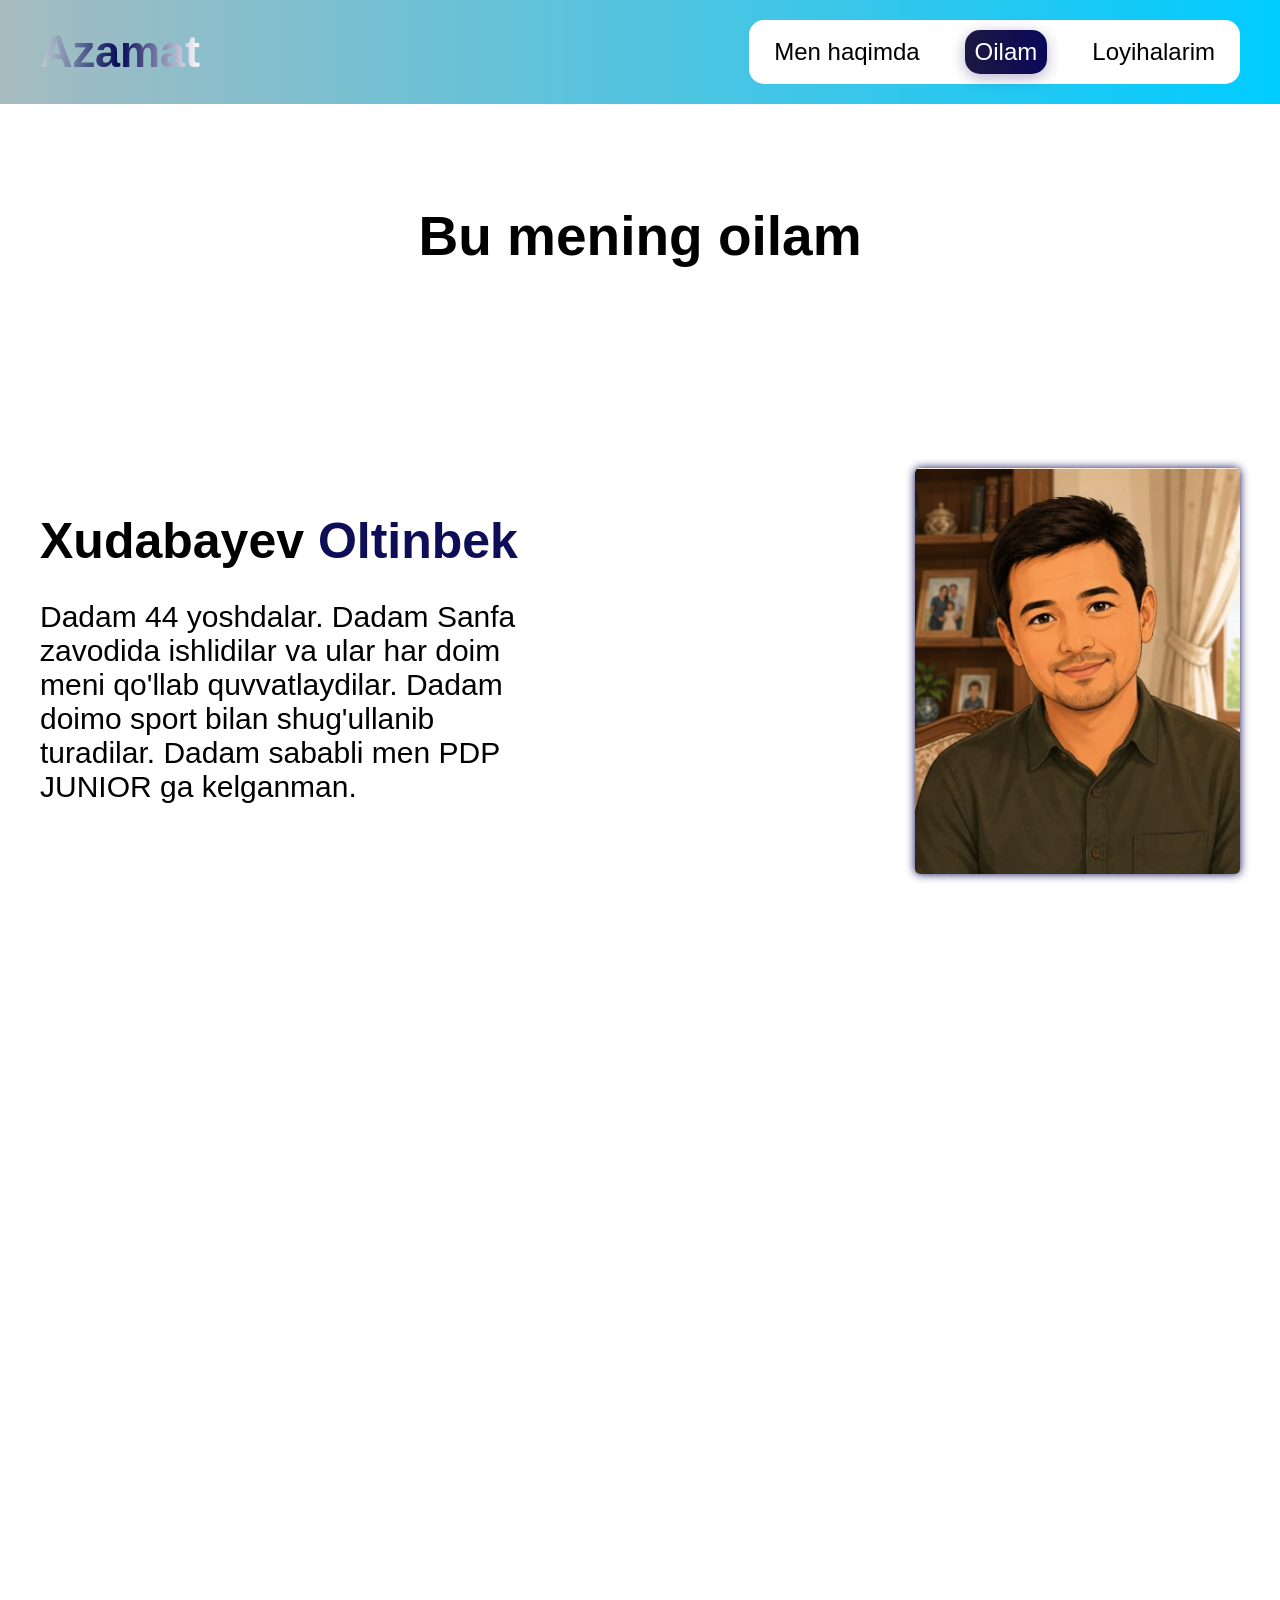
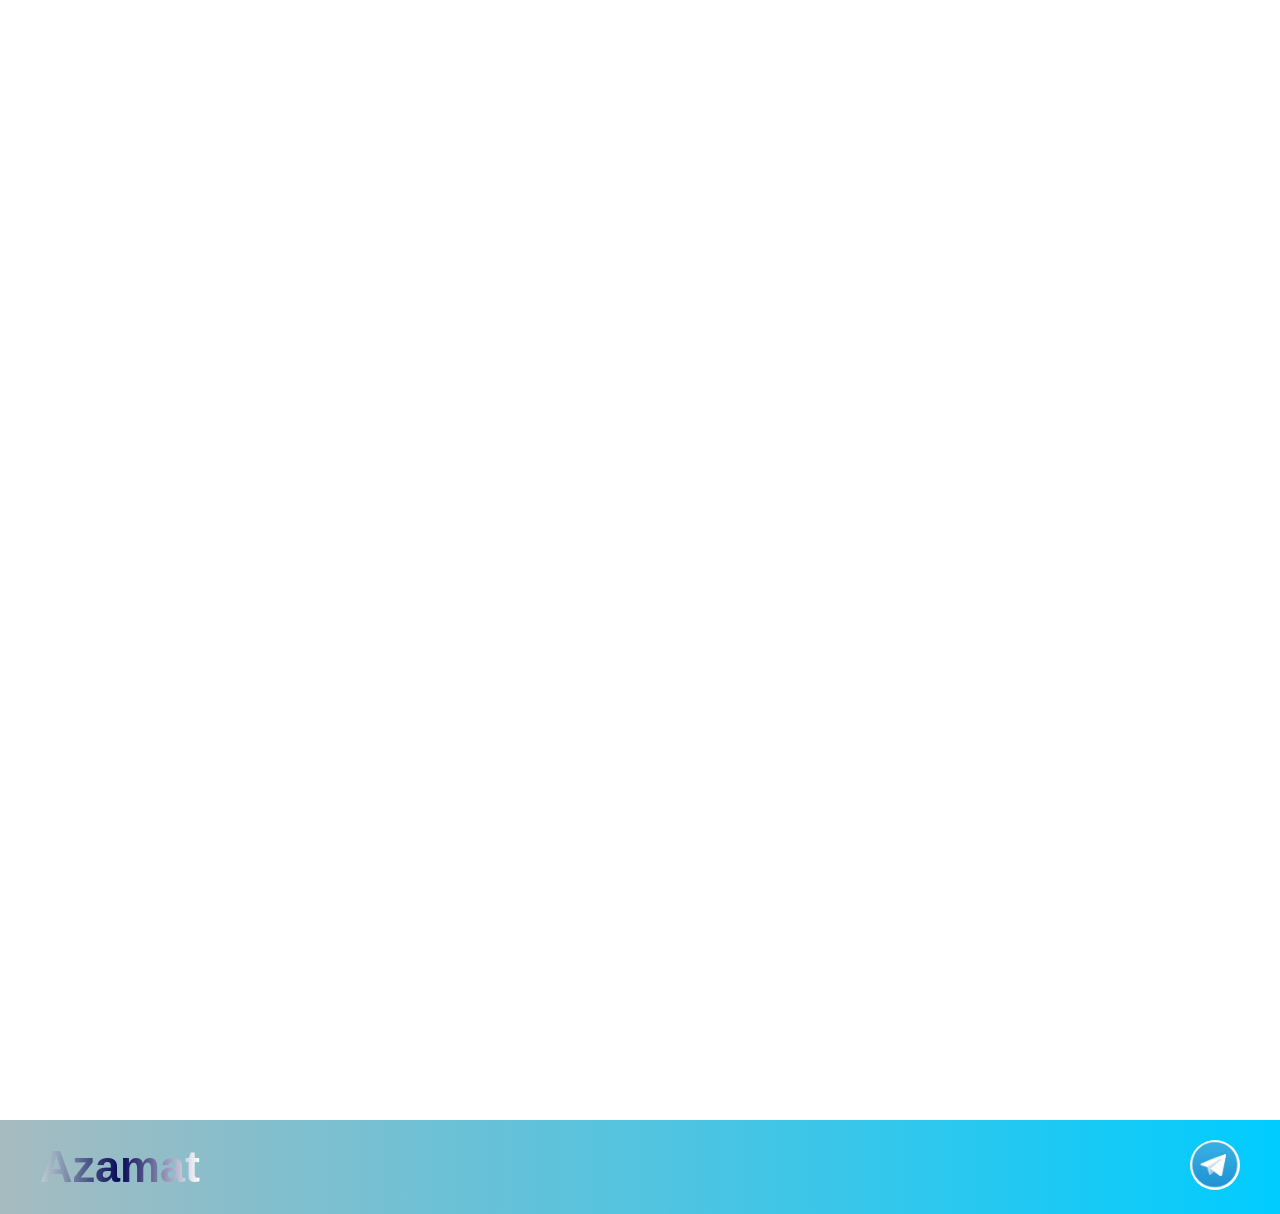
<file: family.html>
<!doctype html>
<html lang="en">
  <head>
    <meta charset="UTF-8" />
    <meta name="viewport" content="width=device-width, initial-scale=1.0" />
    <title>Portfolio</title>
    <link rel="stylesheet" href="/style.css" />
    <link href="https://unpkg.com/aos@2.3.1/dist/aos.css" rel="stylesheet" />
  </head>
  <body>
    <header class="site-header">
      <div class="conteiner">
        <div class="header-wrapper">
          <a class="logo-link" href="index.html">Azamat</a>

          <nav class="navbar">
            <ul class="navbar-list">
              <li>
                <a class="navbar-link" href="index.html">Men haqimda</a>
              </li>
              <li>
                <a class="navbar-link active" href="family.html">Oilam</a>
              </li>
              <li>
                <a class="navbar-link" href="project.html">Loyihalarim</a>
              </li>
            </ul>
          </nav>
        </div>
      </div>
    </header>

    <main>
      <section class="family-hero">
        <div class="conteiner">
          <h2 class="family-title">Bu mening oilam</h2>
          <ul class="family-list">
            <li class="family-item">
              <div data-aos="fade-right">
                <div class="family-box">
                  <h3 class="family-name">Xudabayev <span>Oltinbek</span></h3>
                  <p class="family-desc">
                    Dadam 44 yoshdalar. Dadam Sanfa zavodida ishlidilar va ular
                    har doim meni qo'llab quvvatlaydilar. Dadam doimo sport
                    bilan shug'ullanib turadilar. Dadam sababli men PDP JUNIOR
                    ga kelganman.
                  </p>
                </div>
              </div>
              <div data-aos="fade-left">
                <img class="family-img" src="/img/dad1.jpg" alt="" />
              </div>
            </li>
            <li class="family-item item2">
              <div data-aos="fade-left">
                <div class="family-box">
                  <h3 class="family-name">Alibayeva <span>Nagima</span></h3>
                  <p class="family-desc">
                    Oyim 42 yoshdalar, lekin yoshlariga qaraganda juda ham
                    go'zal ko'rinadilar. Onam xar doim bizga mazali taomlar va
                    shirinliklar tayyorlab beradilar. Ular juda ham mehribonlar.
                  </p>
                </div>
              </div>
              <div data-aos="fade-right">
                <img class="family-img" src="/img/mam1.jpg" alt="" />
              </div>
            </li>
            <li class="family-item">
              <div data-aos="fade-right">
                <div class="family-box">
                  <h3 class="family-name">Yusupov <span>Sagin</span></h3>
                  <p class="family-desc">
                    Ular hozirda 17 yoshdalar va ular huquq va ingliz tilini
                    juda ham yaxshi biladilar. Akam 11-sinfda o'qiyabdilar va
                    har kuni huquq fanini o'rganadilar.
                  </p>
                </div>
              </div>
              <div data-aos="fade-left">
                <img class="family-img" src="/img/brother1.jpg" alt="" />
              </div>
            </li>
            <li class="family-item item4">
              <div data-aos="fade-left">
                <div class="family-box">
                  <h3 class="family-name">Yusupov <span>Aybek</span></h3>
                  <p class="family-desc">
                    U 11 yoshda va u 5-sinifda oqiydi. Ukam juda ham ko'p
                    narsalarga qiziqadi va men qilgan ishlarni u ham qilgisi
                    keladi.
                  </p>
                </div>
              </div>
              <div data-aos="fade-right">
                <img class="family-img" src="/img/boys1.jpg" alt="" />
              </div>
            </li>
          </ul>
        </div>
      </section>

      <section class="site-footer">
        <div class="conteiner">
          <div class="footer-wrapper">
            <a class="logo-link" href="index.html">Azamat</a>
            <div class="social-box">
              <a href="https://t.me/yspvvvvv7"
                ><img class="telegram" src="/img/image copy 4.png" alt=""
              /></a>
            </div>
          </div>
        </div>
      </section>
    </main>

    <script src="https://unpkg.com/aos@2.3.1/dist/aos.js"></script>
    <script>
      AOS.init();
    </script>
  </body>
</html>
</file>
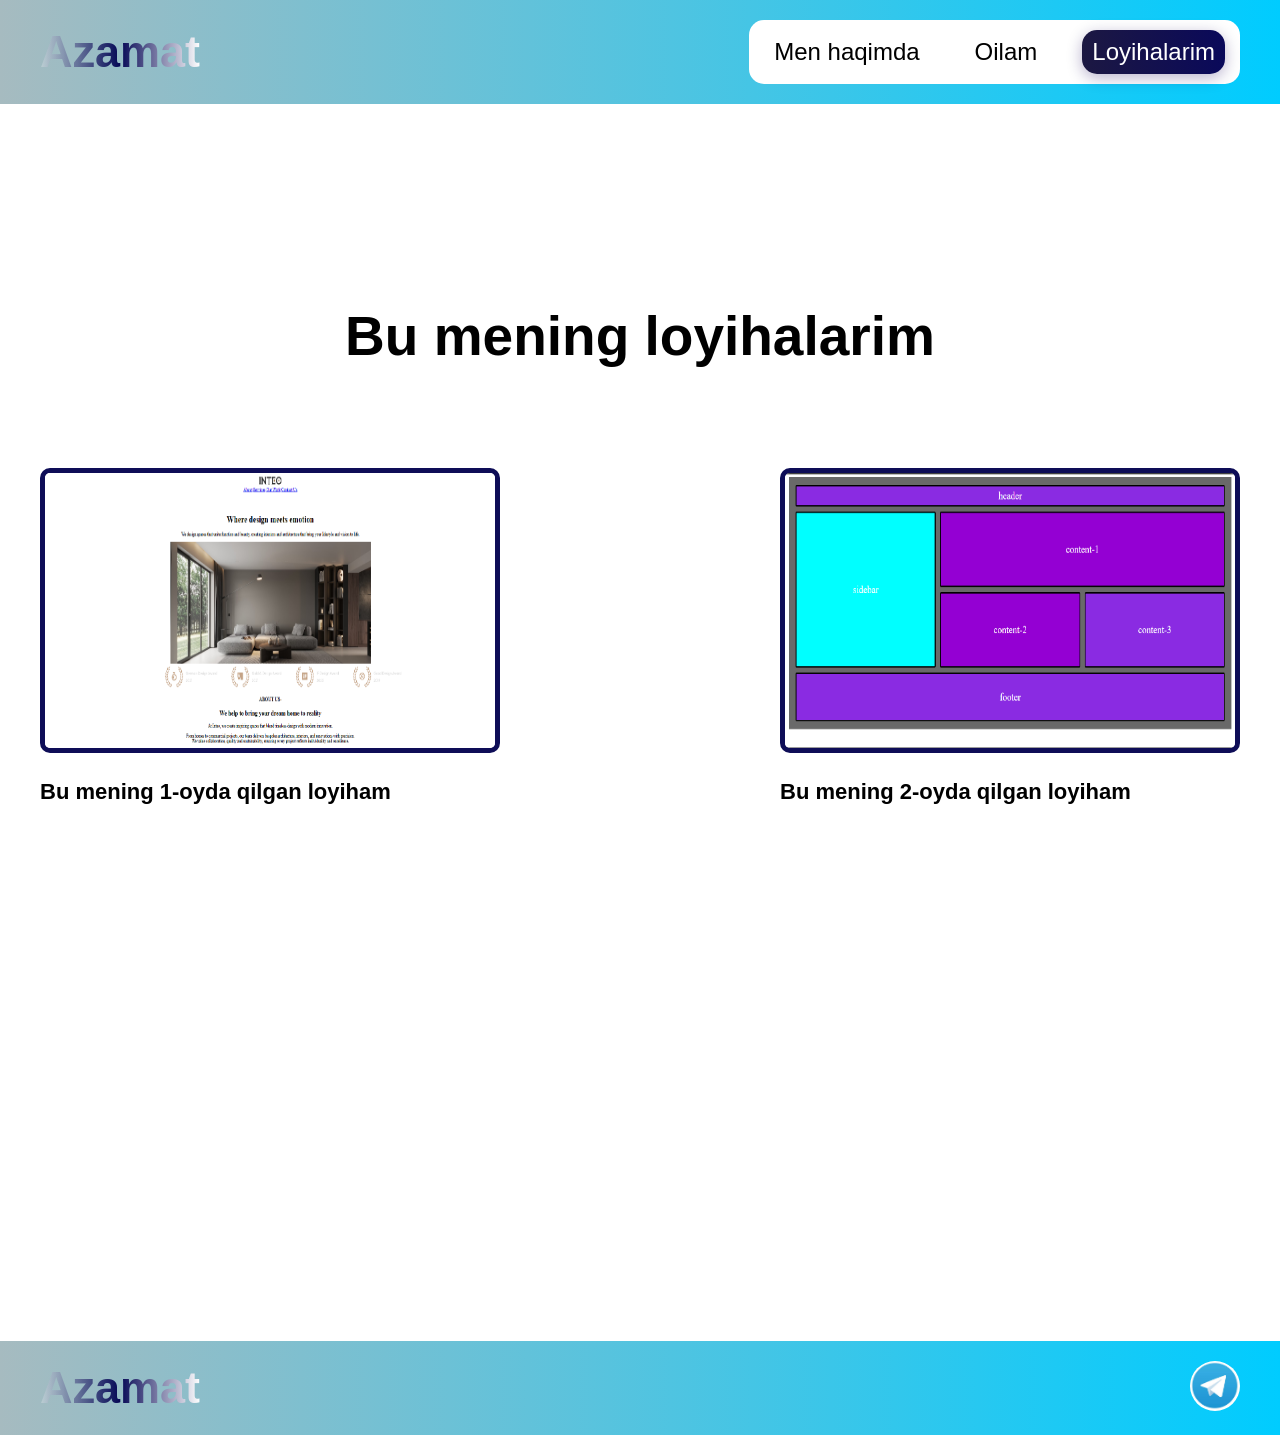
<file: project.html>
<!doctype html>
<html lang="en">
  <head>
    <meta charset="UTF-8" />
    <meta name="viewport" content="width=device-width, initial-scale=1.0" />
    <title>Portfolio</title>
    <link rel="stylesheet" href="/style.css" />
    <link href="https://unpkg.com/aos@2.3.1/dist/aos.css" rel="stylesheet" />
  </head>
  <body>
    <header class="site-header">
      <div class="conteiner">
        <div class="header-wrapper">
          <a class="logo-link" href="index.html">Azamat</a>

          <nav class="navbar">
            <ul class="navbar-list">
              <li>
                <a class="navbar-link" href="index.html">Men haqimda</a>
              </li>
              <li><a class="navbar-link" href="family.html">Oilam</a></li>
              <li>
                <a class="navbar-link active" href="project.html"
                  >Loyihalarim</a
                >
              </li>
            </ul>
          </nav>
        </div>
      </div>
    </header>

    <main>
      <section class="projects-hero">
        <div class="conteiner">
          <h2 class="project-title">Bu mening loyihalarim</h2>
          <ul class="project-list">
            <div data-aos="fade-right">
              <li class="project-item">
                <a href="https://inteo1.netlify.app" target="_blank">
                  <img class="project-img" src="/img/1oy.png" alt="" />
                </a>
                <p class="project-desc">Bu mening 1-oyda qilgan loyiham</p>
              </li>
            </div>
            <div data-aos="fade-left">
              <li class="project-item">
                <a href="https://kubiki1.netlify.app/" target="_blank">
                  <img class="project-img" src="/img/2oy.png" alt="" />
                </a>
                <p class="project-desc">Bu mening 2-oyda qilgan loyiham</p>
              </li>
            </div>
            <div data-aos="fade-right">
              <li class="project-item">
                <a href="https://second1.netlify.app/" target="_blank">
                  <img class="project-img" src="/img/3oy.png" alt="" />
                </a>
                <p class="project-desc">Bu mening 3-oyda qilgan loyiham</p>
              </li>
            </div>
            <div data-aos="fade-left">
              <li class="project-item">
                <a href="https://product1w.netlify.app/" target="_blank">
                  <img class="project-img" src="/img/3.5oy.png" alt="" />
                </a>
                <p class="project-desc">
                  Bu mening 3-oyning 5darsda qilgan loyiham
                </p>
              </li>
            </div>
          </ul>
        </div>
      </section>

      <section class="site-footer">
        <div class="conteiner">
          <div class="footer-wrapper">
            <a class="logo-link" href="index.html">Azamat</a>
            <div class="social-box">
              <a href="https://t.me/yspvvvvv7"
                ><img class="telegram" src="/img/image copy 4.png" alt=""
              /></a>
            </div>
          </div>
        </div>
      </section>
    </main>

    <script src="https://unpkg.com/aos@2.3.1/dist/aos.js"></script>
    <script>
      AOS.init();
    </script>
  </body>
</html>
</file>
<file: style.css>
* {
  margin: 0;
  padding: 0;
  box-sizing: border-box;
}

html {
  scroll-behavior: smooth;
}

body {
  margin: 0;
  overflow-x: hidden;
  font-family: "Inter", sans-serif;
}

.site-header {
  position: sticky;
  top: 0;
  z-index: 100;
  padding-block: 20px;
  padding-block-start: 20px;
  padding-block-end: 20px;
  background: linear-gradient(90deg, #00ceff, #1c6e5a);
  background-image: linear-gradient(
    90deg,
    rgb(0, 206, 255),
    rgba(0, 174, 255, 0.144)
  );
  background-position-x: initial;
  background-position-y: initial;
  background-size: initial;
  background-repeat: initial;
  background-attachment: initial;
  background-origin: initial;
  background-clip: initial;
  background-color: initial;
  background: linear-gradient(90deg, #00ceff, #0059ff, #00ceff);
  background-image: linear-gradient(
    90deg,
    rgb(166, 187, 192),
    rgb(0, 204, 255),
    rgb(8, 13, 80)
  );
  background-position-x: initial;
  background-position-y: initial;
  background-size: initial;
  background-repeat: initial;
  background-attachment: initial;
  background-origin: initial;
  background-clip: initial;
  background-color: initial;
  background-size: 200% 200%;
  animation: gradientFlow 5s ease infinite;
}

.conteiner {
  max-width: 1240px;
  width: 100%;
  margin-inline-start: auto;
  margin-inline-end: auto;
  padding-inline-start: 20px;
  padding-inline-end: 20px;
}

.header-wrapper {
  display: flex;
  justify-content: space-between;
  align-items: center;
}
a {
  text-decoration-line: none;
  display: inline-block;
}

.logo-link {
  font-size: 45px;
  font-weight: 900;
  color: #fff;
  position: relative;
  display: inline-block;
  background: linear-gradient(to right, #ffffff4d, #050755, #fff);
  background-image: linear-gradient(to right, rgb(6, 14, 94));
  -webkit-background-clip: text;
  -webkit-text-fill-color: transparent;
  transition: 1.1s;
}

.logo-link:hover {
  transform: scale(1.1);
}
.navbar {
  background-color: #fff;
  padding: 10px 15px;
  border-radius: 15px;
}

.navbar-list {
  display: flex;
  gap: 35px;
}

ul {
  list-style-type: none;
  margin-block: 0;
  padding-left: 0;
}

li {
  display: list-item;
  unicode-bidi: isolate;
}

.navbar-link {
  font-size: 24px;
  padding: 8px 10px;
  border-radius: 15px;
  color: #000;
}

.active {
  background: linear-gradient(90deg, #1c1842, #0a095a, #00ffc8);
  background-size: 200% 200%;
  animation: gradientFlow 3s ease infinite;
  color: #fff !important;
  box-shadow: 0 4px 15px rgba(28, 5, 92, 0.3);
}
.hero-wrapper {
  display: flex;

  justify-content: space-between;
  align-items: center;
  padding-block: 80px;
}

.hero-text-wrapper {
  width: 500px;
}

.hero-title {
  font-size: 55px;
  font-weight: 800;
  margin-block: 0;
}
.hero-span {
  color: rgb(6, 14, 94);
}

.hero-desc {
  color: gray;
  font-weight: 500;
  font-size: 24px;
}
p {
  display: block;
  margin-block-start: 1em;
  margin-block-end: 1em;
  margin-inline-start: 0px;
  margin-inline-end: 0px;
  unicode-bidi: isolate;
}

.hero-link {
  background-color: #0e0d57;
  padding: 20px;
  color: #fff;
  border-radius: 15px;
  font-size: 20px;

  font-weight: 400;
  transition: 1.1s;
}
.hero-link:hover {
  transform: scale(1.1);
}
.img-box {
  position: relative;
  width: 466px;
  height: 466px;
  border-radius: 50%;
  display: flex;
  justify-content: center;
  align-items: center;
  overflow: hidden;
  background: #eee;
  border: #0e0d57;
  border: 5px solid #0e0d57;
}

.card {
  width: 300px;
  height: 350px;
  margin: 30px;
  perspective: 1000px;
}
.inner {
  width: 100%;
  height: 100%;
  transition: 1s;
  transform-style: preserve-3d;
  position: relative;
}
.card:hover .inner {
  transform: rotateY(180deg);
}
.oldi-tomoni,
.orqa-tomoni {
  width: 100%;
  height: 100%;
  position: absolute;
  backface-visibility: hidden;
  display: flex;
  align-items: center;
  justify-content: center;
  color: #fff;
  font-size: 30px;
  padding: 20px;
  box-shadow: 0 0 10px black;
}
.oldi-tomoni {
  background: url(images/image.png);
  background-size: cover;
}
.orqa-tomoni {
  display: flex;
  align-items: center;
  justify-content: center;
  flex-direction: column;
  background-color: rgb(94, 157, 219);
  transform: rotateY(180deg);
  box-shadow: 0 0 10px rgb(94, 157, 219);
}

.about-wrapper {
  display: flex;
  justify-content: space-between;
  align-items: center;
}

.about {
  padding-block: 100px;
  background: linear-gradient(348deg, #102158, #2092f0);
}
.about-texts-wrapper {
  width: 500px;
}

.about-img {
  width: 500px;
  border-radius: 10px;
  border: 5px solid #0e0d57;
}

.about-title {
  font-size: 33px;
  line-height: 50px;
  color: rgb(255, 255, 255);
}

.about-span {
  color: rgb(6, 14, 94);
}

.about-link {
  background-color: #0e0d57;
  padding: 10px 30px;
  margin: 10px 0px;
  color: #fff;
  border-radius: 15px;

  font-size: 20px;
  font-weight: 400;
  transition: 0.3s linear;
}

.about-link:hover {
  transform: scale(1.1);
}

.data-box {
  position: relative;

  width: 250px;
  margin: 50px auto;
}

.data-title {
  color: #0e0d57;
  text-align: center;
  font-size: 55px;
  margin-bottom: 50px;
}

.data-box input {
  width: 100%;
  border: none;
  border-bottom: 2px solid #ccc;
  padding: 5px 0;
  font-size: 18px;
  background-color: transparent;
  outline: none;
}

.data-box label {
  position: absolute;
  top: 5px;
  left: 0;
  color: #ccc;
  transition: 0.3s;
  pointer-events: none;
}

.data-box input:focus + label,
.data-box input:valid + label {
  top: -10px;
  color: #ccc;
  font-size: 16px;
}

.data-box .underline {
  position: absolute;
  bottom: 0;
  left: 0;
  height: 2px;
  width: 100%;
  background-color: #000000;
  transform: scaleX(0);
  transition: 0.3s;
}

.data-box input:focus ~ .underline,
.data-box input:valid ~ .underline {
  transform: scaleX(1);
}

.data-card textarea {
  width: 250px;
  margin-bottom: 15px;
  padding-block: 10px;
  border-radius: 7px;
  padding-left: 15px;
  border: 2px solid gray;
  margin: 0 auto;
}

.data-card label {
  color: #ccc;
}

.data-card button {
  background-color: #0e0d57;
  margin: 10px 0px;
  padding: 10px 30px;
  color: #fff;
  border-radius: 15px;
  margin: 0 auto;
  font-size: 20px;
  font-weight: 400;
  border: none;
  width: 250px;
  transition: 0.3s linear;
}

.data-card button:hover {
  transform: scale(1.1);
}

.site-footer {
  padding-block: 20px;
  padding-block-start: 20px;
  padding-block-end: 20px;
  background: linear-gradient(90deg, #00ceff, #1c6e5a);
  background-image: linear-gradient(
    90deg,
    rgb(0, 206, 255),
    rgba(0, 174, 255, 0.144)
  );
  background-position-x: initial;
  background-position-y: initial;
  background-size: initial;
  background-repeat: initial;
  background-attachment: initial;
  background-origin: initial;
  background-clip: initial;
  background-color: initial;
  background: linear-gradient(90deg, #00ceff, #0059ff, #00ceff);
  background-image: linear-gradient(
    90deg,
    rgb(166, 187, 192),
    rgb(0, 204, 255),
    rgb(8, 13, 80)
  );
  background-position-x: initial;
  background-position-y: initial;
  background-size: initial;
  background-repeat: initial;
  background-attachment: initial;
  background-origin: initial;
  background-clip: initial;
  background-color: initial;
  background-size: 200% 200%;
  animation: gradientFlow 5s ease infinite;
}

.family-title {
  font-size: 55px;
  text-align: center;
  margin-block: 100px;
}

.family-item {
  display: flex;
  justify-content: space-between;
  align-items: center;
  padding-block: 100px;
}

.family-box {
  width: 500px;
}

.family-name {
  font-size: 50px;
  font-weight: 700;
}

.family-desc {
  font-size: 30px;
}

.family-img {
  width: 325px;
  box-shadow: 0px 0px 10px #0e0d57;
  border-radius: 5px;
}

.item2 {
  flex-direction: row-reverse;
}

.item4 {
  flex-direction: row-reverse;
}

.projects-hero {
  padding-block: 100px;
}

.project-title {
  font-size: 55px;
  text-align: center;
  margin-block: 100px;
}

.project-list {
  display: flex;
  flex-wrap: wrap;
  justify-content: space-between;
  align-items: center;
  row-gap: 55px;
}

.project-desc {
  font-size: 22px;
  font-weight: 700;
}

.project-img {
  width: 460px;
  height: 285px;
  border-radius: 10px;
  border: 5px solid #0e0d57;
}

.family-name span {
  color: #0e0d57;
}

.footer-wrapper {
  display: flex;
  justify-content: space-between;
  align-items: center;
}

.telegram {
  border-radius: 50%;
  border: none;
  width: 50px;
  transition: 1.1s;
}
.telegram:hover {
  transform: scale(1.1);
}
</file>
